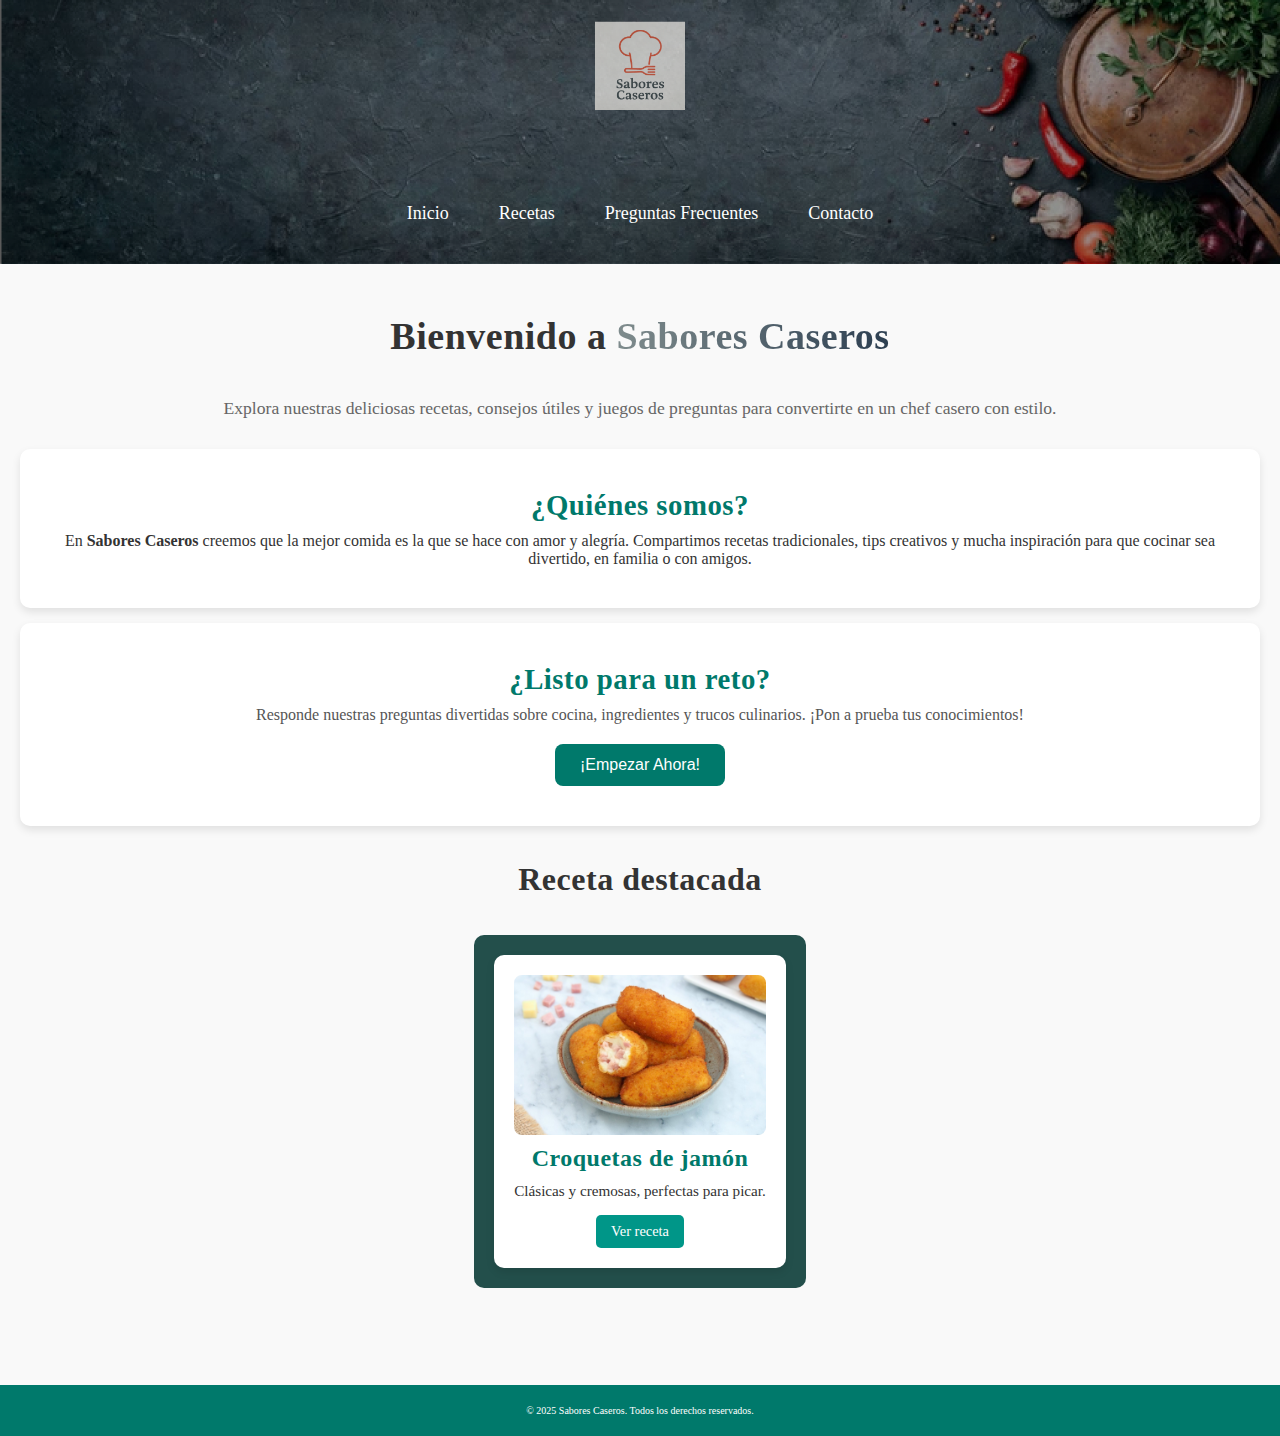
<file: index.html>
<!DOCTYPE html>
<html lang="es-ES" dir="ltr">
<head>
    <meta charset="UTF-8">
    <meta name="viewport" content="width=device-width, initial-scale=1.0">
    <title>Sabores Caseros</title>
    <link rel="icon" href="logo1.png" type="image/png">
    <link rel="apple-touch-icon" href="logo1.png" type="image/png" sizes="180x180">
    <link rel="stylesheet" href="styles.css">
</head>
<body>
    <header>
        <div class="logo">
            <a href="index.html">
                <img src="logo.png" alt="Logo de Sabores Caseros">
            </a>
        </div>
        <h1 id="titulo-logo">Sabores Caseros</h1>
        <nav>
            <ul>
                <li><a href="index.html"> Inicio</a></li>
                <li><a href="recetas.html"> Recetas</a></li>
                <li><a href="preguntas.html"> Preguntas Frecuentes</a></li>
                <li><a href="contacto.html">Contacto</a></li>
            </ul>
        </nav>
    </header>
    
    <main>
            <section class="bienvenida">
              <h2>Bienvenido a <span class="marca">Sabores Caseros</span></h2>
              <p>Explora nuestras deliciosas recetas, consejos útiles y juegos de preguntas para convertirte en un chef casero con estilo.</p>
            </section>
          
            <section class="quienes-somos">
              <h3> ¿Quiénes somos?</h3>
              <div class="contenido">
                <p>
                  En <strong>Sabores Caseros</strong> creemos que la mejor comida es la que se hace con amor y alegría. 
                  Compartimos recetas tradicionales, tips creativos y mucha inspiración para que cocinar sea divertido, en familia o con amigos.
                </p>
              </div>
            </section>
          
            <section class="preguntas-juego">
              <h3> ¿Listo para un reto?</h3>
              <p>Responde nuestras preguntas divertidas sobre cocina, ingredientes y trucos culinarios. ¡Pon a prueba tus conocimientos!</p>
                <button class="jugar-btn" onclick="window.location.href='jugar.html'">¡Empezar Ahora!</button>
            </section>
        
           <section class="recetas-destacadas">
            <h2>Receta destacada</h2>
            <div class="recetas-grid">
                <div class="receta-card">
                    <img src="croquetas.jpeg" alt="Croquetas de jamón">
                    <h3>Croquetas de jamón</h3>
                    <p>Clásicas y cremosas, perfectas para picar.</p>
                    <a href="croquetas.html">Ver receta</a>
                </div>
            </div>
            </section>
         </main>

    <footer>
        <p>&copy; 2025 Sabores Caseros. Todos los derechos reservados.</p>
    </footer>
</body>
</html>
</file>
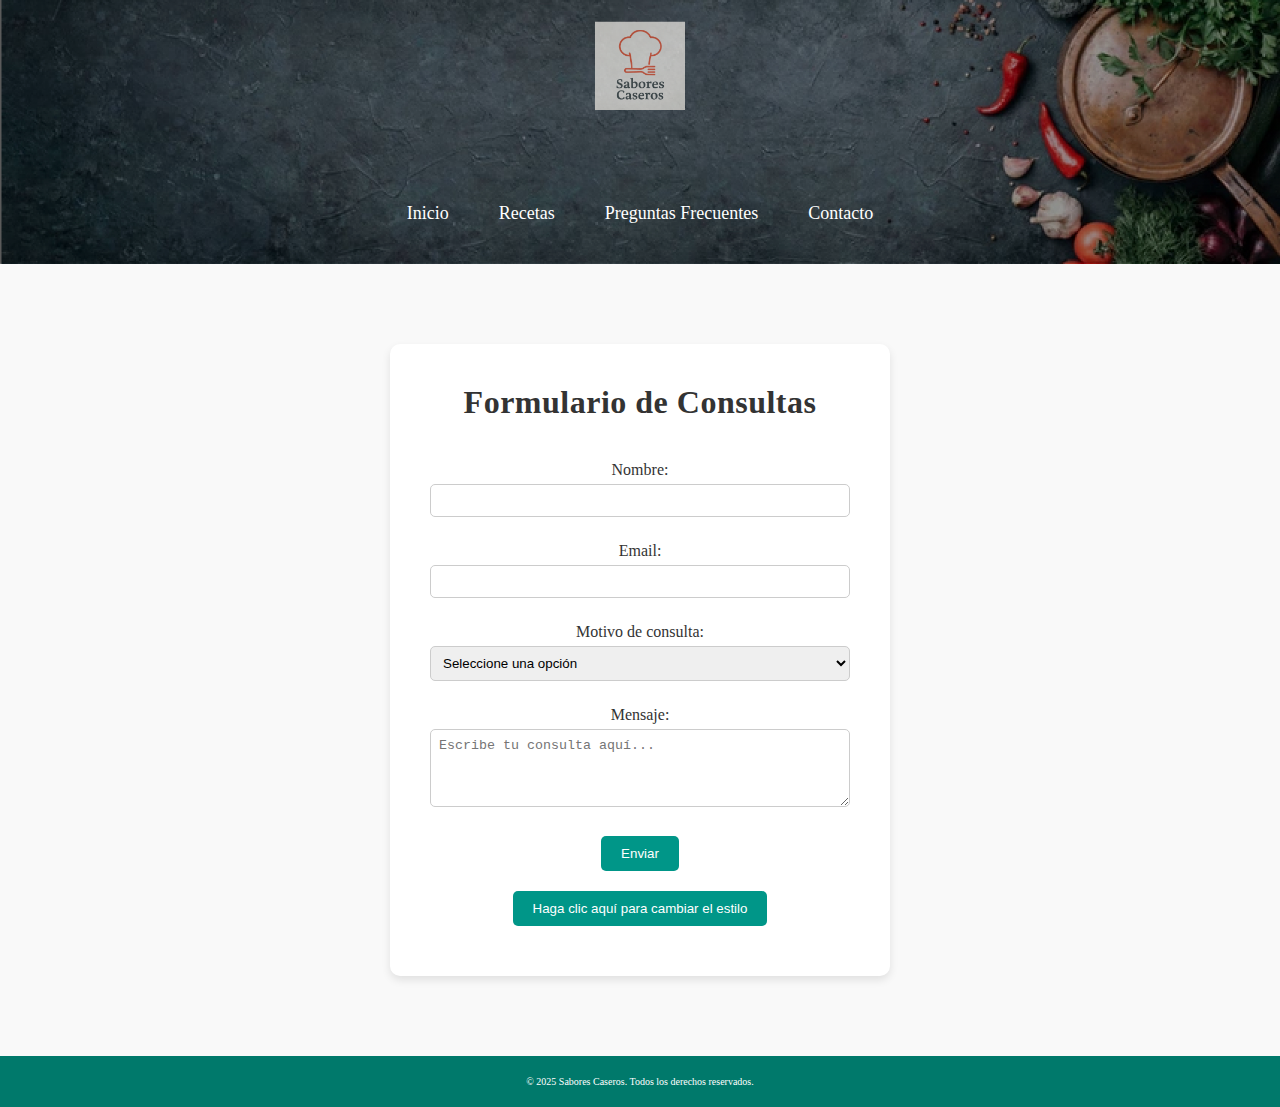
<file: contacto.html>
<!DOCTYPE html>
<html lang="es-ES" dir="ltr">
<head>
    <meta charset="UTF-8">
    <meta name="viewport" content="width=device-width, initial-scale=1.0">
    <title>Sabores Caseros</title>
    <link rel="icon" href="logo1.png" type="image/png">
    <link rel="apple-touch-icon" href="logo1.png" type="image/png" sizes="180x180">
    <link rel="stylesheet" href="styles.css">
</head>
<body>
    <header>
        <div class="logo">
            <a href="index.html">
                <img src="logo.png" alt="Logo de Sabores Caseros">
            </a>
        </div>
        <h1 id="titulo-logo">Sabores Caseros</h1>
        <nav>
            <ul>
                <li><a href="index.html"> Inicio</a></li>
                <li><a href="recetas.html"> Recetas</a></li>
                <li><a href="preguntas.html"> Preguntas Frecuentes</a></li>
                <li><a href="contacto.html">Contacto</a></li>
            </ul>
        </nav>
    </header>

    <main>
            <section class="contacto">
                <h2>Formulario de Consultas</h2>
                <form id="formulario-consulta">
                  <label for="nombre">Nombre:</label>
                  <input type="text" id="nombre" name="nombre">
              
                  <label for="email">Email:</label>
                  <input type="email" id="email" name="email">
              
                  <label for="motivo">Motivo de consulta:</label>
                  
                  <select id="motivo" name="motivo">
                    <option value="">Seleccione una opción</option>
                    <option value="recetas">Consulta sobre recetas</option>
                    <option value="sugerencias">Sugerencias</option>
                    <option value="otros">Otros</option>
                  </select>

                  <label for="mensaje">Mensaje:</label>
                  <textarea id="mensaje" name="mensaje" rows="4" placeholder="Escribe tu consulta aquí..."></textarea>
                  <button type="submit">Enviar</button>
                </form>
                <p id="mensaje-confirmacion" style="display:none; color: green; font-weight: bold;"></p>
                <button onclick="cambiarEstilos()">Haga clic aquí para cambiar el estilo</button>
            </section>
    </main>

    <footer>
        <p>&copy; 2025 Sabores Caseros. Todos los derechos reservados.</p>
    </footer>
    
    <script>
        // Script relacionado con el formulario
        document.getElementById("formulario-consulta").addEventListener("submit", function(e) {
          e.preventDefault(); // Previene el envío real
      
          const nombre = document.getElementById("nombre").value.trim();
          const email = document.getElementById("email").value.trim();
          const motivo = document.getElementById("motivo").value;
          const mensaje = document.getElementById("mensaje").value.trim();

        if (!nombre || !email || !motivo || !mensaje) {
          alert("Por favor, complete todos los campos.");
          return;
        }
      
          // Mostrar mensaje de confirmación
          document.getElementById("mensaje-confirmacion").style.display = "block";
          document.getElementById("mensaje-confirmacion").textContent = "¡Gracias por tu consulta, " + nombre + "!";
          document.getElementById("formulario-consulta").reset();
        });
      
        // Segundo script: cambiar el estilo del body
        function cambiarEstilos() {
          document.body.style.backgroundColor = "#e0f7fa";
          document.body.style.fontFamily = "Comic Sans MS, cursive, sans-serif";
          alert("¡Estilo cambiado con éxito!");
        }
      </script>
</body>
</html>
</file>
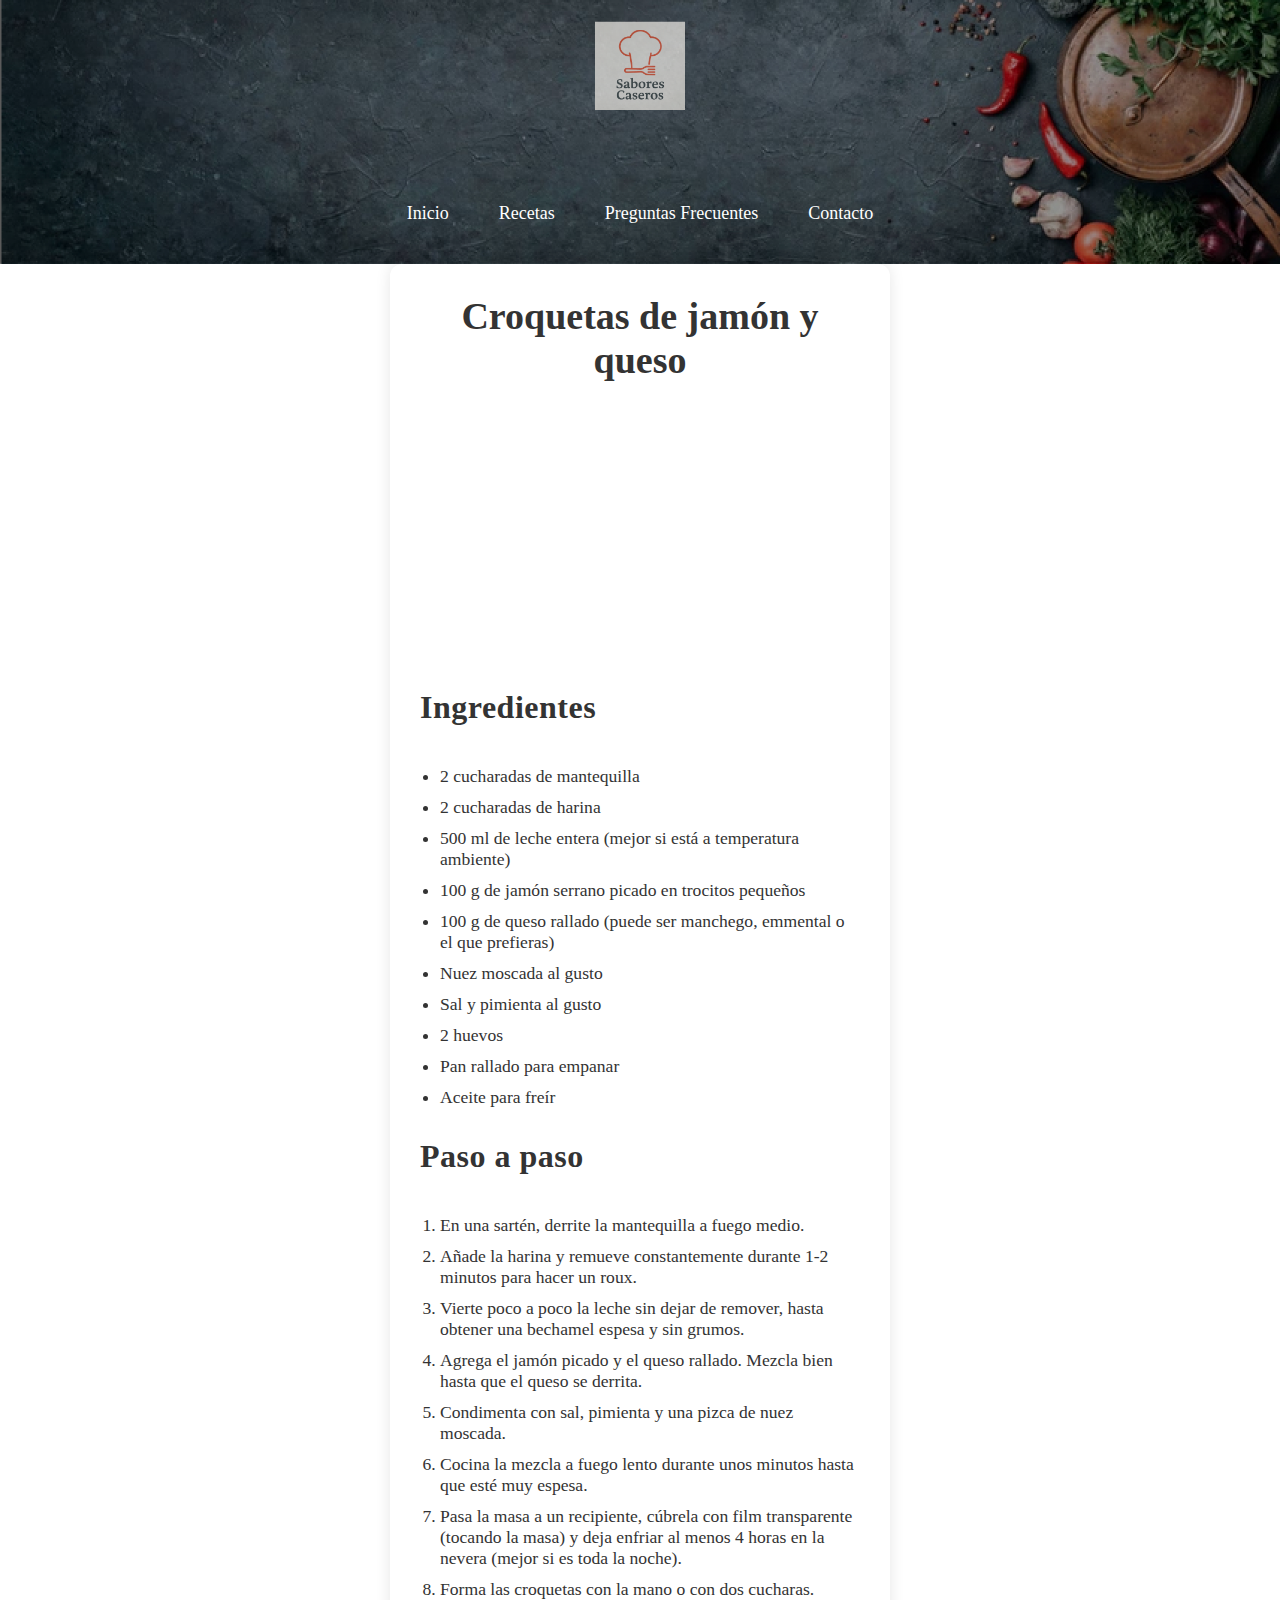
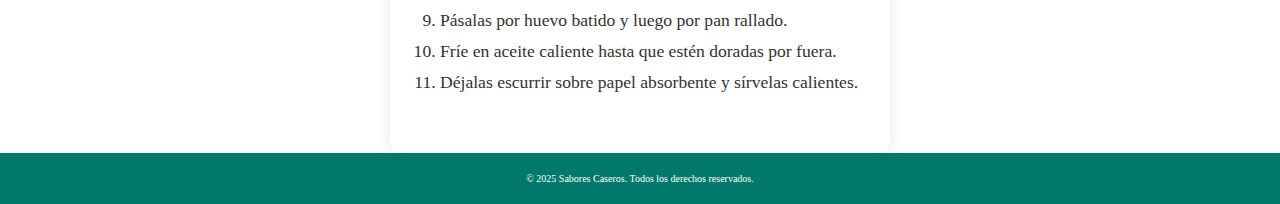
<file: croquetas.html>
<!DOCTYPE html>
<html lang="es-ES" dir="ltr">
<head>
    <meta charset="UTF-8">
    <meta name="viewport" content="width=device-width, initial-scale=1.0">
    <title>Sabores Caseros</title>
    <link rel="icon" href="logo1.png" type="image/png">
    <link rel="apple-touch-icon" href="logo1.png" type="image/png" sizes="180x180">
    <link rel="stylesheet" href="styles.css">
</head>
<body>
    <header>
        <div class="logo">
            <a href="index.html">
                <img src="logo.png" alt="Logo de Sabores Caseros">
            </a>
        </div>
        <h1 id="titulo-logo">Sabores Caseros</h1>
        <nav>
            <ul>
                <li><a href="index.html"> Inicio</a></li>
                <li><a href="recetas.html"> Recetas</a></li>
                <li><a href="preguntas.html"> Preguntas Frecuentes</a></li>
                <li><a href="contacto.html">Contacto</a></li>
            </ul>
        </nav>
    </header>

    <main class="receta">
        <h1>Croquetas de jamón y queso</h1>
    
        <div class="video-container">
            <iframe width="560" height="315" src="https://www.youtube.com/embed/ktv5vseGTSY?si=esi0Y6VRpcENRbVe" title="YouTube video player" 
            allow="accelerometer; autoplay; clipboard-write; encrypted-media; gyroscope; picture-in-picture; web-share" 
            referrerpolicy="strict-origin-when-cross-origin" allowfullscreen></iframe>
        </div>
    
        <section class="ingredientes">
          <h2>Ingredientes</h2>
          <ul>
            <li>2 cucharadas de mantequilla</li>
            <li>2 cucharadas de harina</li>
            <li>500 ml de leche entera (mejor si está a temperatura ambiente)</li>
            <li>100 g de jamón serrano picado en trocitos pequeños</li>
            <li>100 g de queso rallado (puede ser manchego, emmental o el que prefieras)</li>
            <li>Nuez moscada al gusto</li>
            <li>Sal y pimienta al gusto</li>
            <li>2 huevos</li>
            <li>Pan rallado para empanar</li>
            <li>Aceite para freír</li>

          </ul>
        </section>
    
        <section class="pasos">
          <h2>Paso a paso</h2>
          <ol>
            <li>En una sartén, derrite la mantequilla a fuego medio.</li>
            <li>Añade la harina y remueve constantemente durante 1-2 minutos para hacer un roux.</li>
            <li>Vierte poco a poco la leche sin dejar de remover, hasta obtener una bechamel espesa y sin grumos.</li>
            <li>Agrega el jamón picado y el queso rallado. Mezcla bien hasta que el queso se derrita.</li>
            <li>Condimenta con sal, pimienta y una pizca de nuez moscada.</li>
            <li>Cocina la mezcla a fuego lento durante unos minutos hasta que esté muy espesa.</li>
            <li>Pasa la masa a un recipiente, cúbrela con film transparente (tocando la masa) y deja enfriar al menos 4 horas en la nevera (mejor si es toda la noche).</li>
            <li>Forma las croquetas con la mano o con dos cucharas.</li>
            <li>Pásalas por huevo batido y luego por pan rallado.</li>
            <li>Fríe en aceite caliente hasta que estén doradas por fuera.</li>
            <li>Déjalas escurrir sobre papel absorbente y sírvelas calientes.</li>
          </ol>
        </section>
    </main>
    <footer>
        <p>&copy; 2025 Sabores Caseros. Todos los derechos reservados.</p>
    </footer>
</body>
</html>
</file>
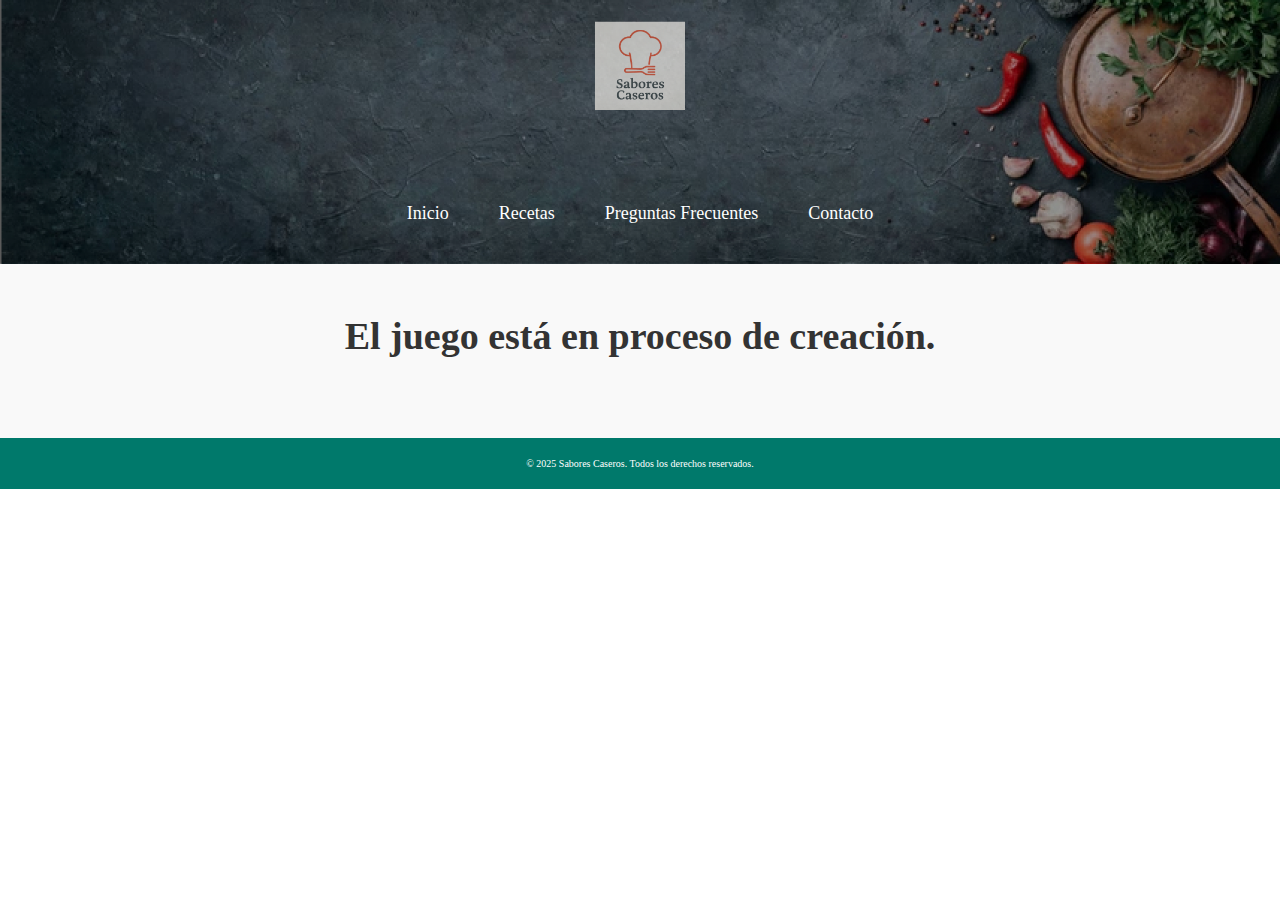
<file: jugar.html>
<!DOCTYPE html>
<html lang="es-ES" dir="ltr">
<head>
    <meta charset="UTF-8">
    <meta name="viewport" content="width=device-width, initial-scale=1.0">
    <title>Sabores Caseros</title>
    <link rel="icon" href="logo1.png" type="image/png">
    <link rel="apple-touch-icon" href="logo1.png" type="image/png" sizes="180x180">
    <link rel="stylesheet" href="styles.css">
</head>
<body>
    <header>
        <div class="logo">
            <a href="index.html">
                <img src="logo.png" alt="Logo de Sabores Caseros">
            </a>
        </div>
        <h1 id="titulo-logo">Sabores Caseros</h1>
        <nav>
            <ul>
                <li><a href="index.html"> Inicio</a></li>
                <li><a href="recetas.html"> Recetas</a></li>
                <li><a href="preguntas.html"> Preguntas Frecuentes</a></li>
                <li><a href="contacto.html">Contacto</a></li>
            </ul>
        </nav>
    </header>
    <main>
        <section>
        <h1>El juego está en proceso de creación.</h1>
        </section>
    </main>
    <footer>
        <p>&copy; 2025 Sabores Caseros. Todos los derechos reservados.</p>
    </footer>
</body>
</html>
</file>
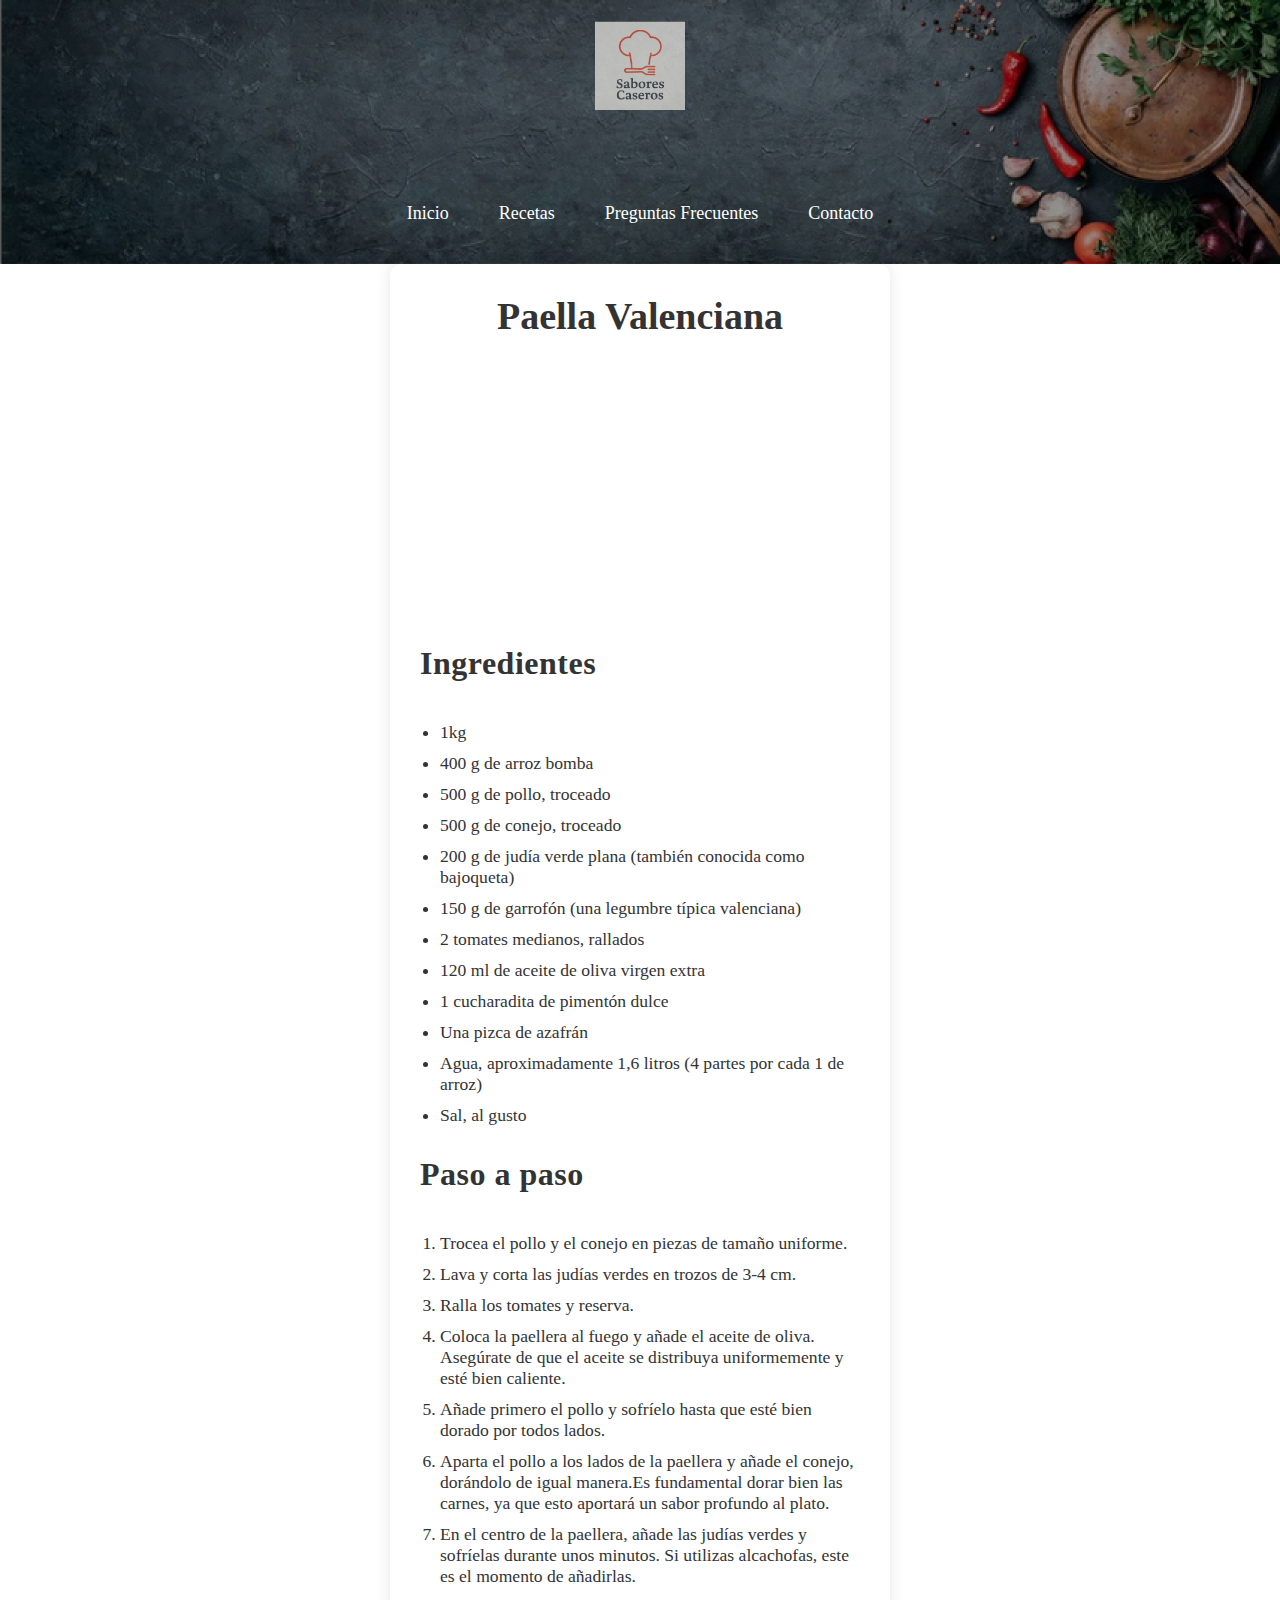
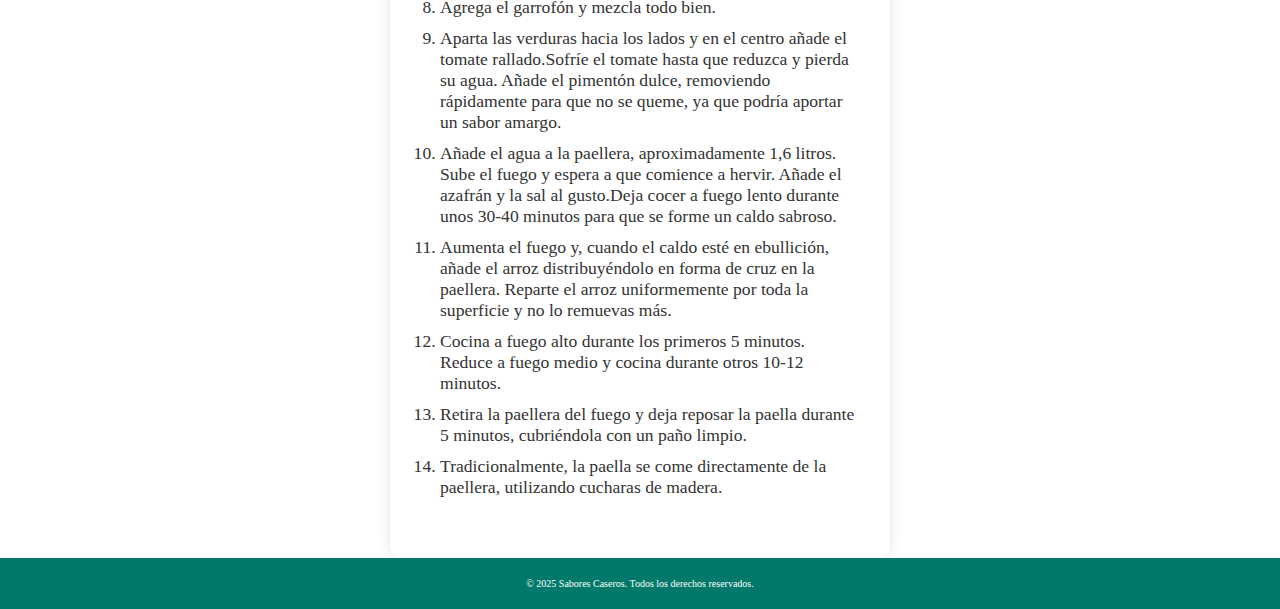
<file: paella.html>
<!DOCTYPE html>
<html lang="es-ES" dir="ltr">
<head>
    <meta charset="UTF-8">
    <meta name="viewport" content="width=device-width, initial-scale=1.0">
    <title>Sabores Caseros</title>
    <link rel="icon" href="logo1.png" type="image/png">
    <link rel="apple-touch-icon" href="logo1.png" type="image/png" sizes="180x180">
    <link rel="stylesheet" href="styles.css">
</head>
<body>
    <header>
        <div class="logo">
            <a href="index.html">
                <img src="logo.png" alt="Logo de Sabores Caseros">
            </a>
        </div>
        <h1 id="titulo-logo">Sabores Caseros</h1>
        <nav>
            <ul>
                <li><a href="index.html"> Inicio</a></li>
                <li><a href="recetas.html"> Recetas</a></li>
                <li><a href="preguntas.html"> Preguntas Frecuentes</a></li>
                <li><a href="contacto.html">Contacto</a></li>
            </ul>
        </nav>
    </header>

    <main class="receta">
        <h1>Paella Valenciana</h1>
    
        <div class="video-container">
            <iframe width="560" height="315" src="https://www.youtube.com/embed/5kQoyeXCxsI?si=_Y9hVwueNOIZW351" title="YouTube video player" 
            allow="accelerometer; autoplay; clipboard-write; encrypted-media; gyroscope; picture-in-picture; web-share" 
            referrerpolicy="strict-origin-when-cross-origin" allowfullscreen>
        </iframe>
        </div>
    
        <section class="ingredientes">
          <h2>Ingredientes</h2>
          <ul>
            <li>1kg</li>
            <li>400 g de arroz bomba​</li>
            <li>500 g de pollo, troceado</li>
            <li>500 g de conejo, troceado</li>
            <li>200 g de judía verde plana (también conocida como bajoqueta)</li>
            <li>150 g de garrofón (una legumbre típica valenciana)​</li>
            <li>2 tomates medianos, rallados</li>
            <li>120 ml de aceite de oliva virgen extra​</li>
            <li>1 cucharadita de pimentón dulce​</li>
            <li>Una pizca de azafrán​</li>
            <li>Agua, aproximadamente 1,6 litros (4 partes por cada 1 de arroz)​</li>
            <li>Sal, al gusto​</li>

          </ul>
        </section>
    
        <section class="pasos">
          <h2>Paso a paso</h2>
          <ol>
            <li>Trocea el pollo y el conejo en piezas de tamaño uniforme.</li>
            <li>Lava y corta las judías verdes en trozos de 3-4 cm.​</li>
            <li>Ralla los tomates y reserva.​</li>
            <li>Coloca la paellera al fuego y añade el aceite de oliva. Asegúrate de que el aceite se distribuya uniformemente y esté bien caliente.​​</li>
            <li>Añade primero el pollo y sofríelo hasta que esté bien dorado por todos lados.​</li>
            <li>Aparta el pollo a los lados de la paellera y añade el conejo, dorándolo de igual manera.Es fundamental dorar bien las carnes, ya que esto aportará un sabor profundo al plato.​​</li>
            <li>En el centro de la paellera, añade las judías verdes y sofríelas durante unos minutos. Si utilizas alcachofas, este es el momento de añadirlas.​​</li>
            <li>Agrega el garrofón y mezcla todo bien.​</li>
            <li>Aparta las verduras hacia los lados y en el centro añade el tomate rallado.​ 
                Sofríe el tomate hasta que reduzca y pierda su agua. Añade el pimentón dulce, removiendo rápidamente para que no se queme, ya que podría aportar un sabor amargo.​​</li>
            <li>Añade el agua a la paellera, aproximadamente 1,6 litros. Sube el fuego y espera a que comience a hervir.​ Añade el azafrán y la sal al gusto.​​ 
                Deja cocer a fuego lento durante unos 30-40 minutos para que se forme un caldo sabroso.​</li>
            <li>Aumenta el fuego y, cuando el caldo esté en ebullición, añade el arroz distribuyéndolo en forma de cruz en la paellera. Reparte el arroz uniformemente por toda la superficie y no lo remuevas más.​​</li>
            <li>Cocina a fuego alto durante los primeros 5 minutos. Reduce a fuego medio y cocina durante otros 10-12 minutos.​</li>
            <li>Retira la paellera del fuego y deja reposar la paella durante 5 minutos, cubriéndola con un paño limpio.​</li>
            <li>Tradicionalmente, la paella se come directamente de la paellera, utilizando cucharas de madera.</li>
          </ol>
        </section>
    </main>
    <footer>
        <p>&copy; 2025 Sabores Caseros. Todos los derechos reservados.</p>
    </footer>
</body>
</html>
</file>
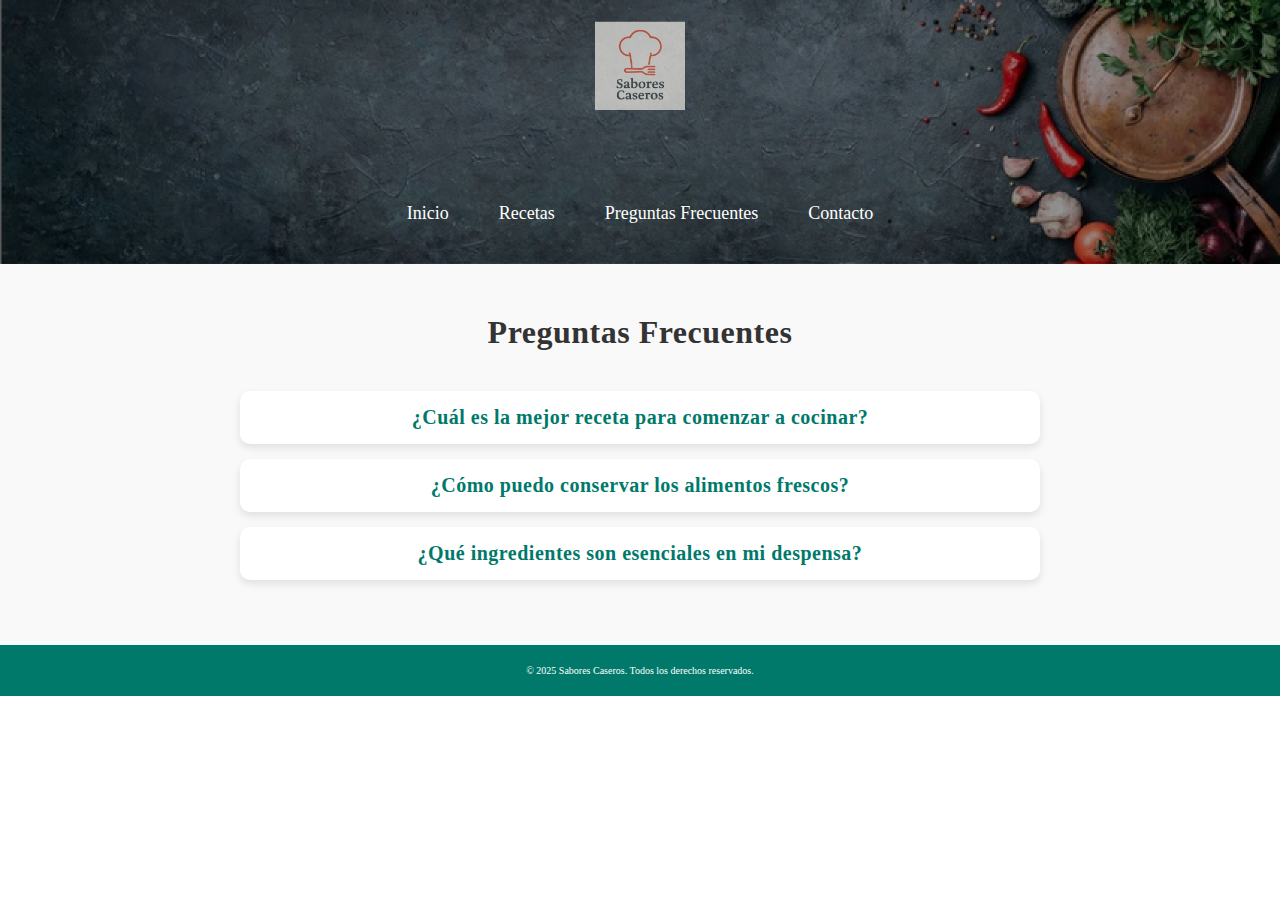
<file: preguntas.html>
<!DOCTYPE html>
<html lang="es-ES" dir="ltr">
<head>
    <meta charset="UTF-8">
    <meta name="viewport" content="width=device-width, initial-scale=1.0">
    <title>Sabores Caseros</title>
    <link rel="icon" href="logo1.png" type="image/png">
    <link rel="apple-touch-icon" href="logo1.png" type="image/png" sizes="180x180">
    <link rel="stylesheet" href="styles.css">
</head>
<body>
    <header>
        <div class="logo">
            <a href="index.html">
                <img src="logo.png" alt="Logo de Sabores Caseros">
            </a>
        </div>
        <h1 id="titulo-logo">Sabores Caseros</h1>
        <nav>
            <ul>
                <li><a href="index.html"> Inicio</a></li>
                <li><a href="recetas.html"> Recetas</a></li>
                <li><a href="preguntas.html"> Preguntas Frecuentes</a></li>
                <li><a href="contacto.html">Contacto</a></li>
            </ul>
        </nav>
    </header>

    <main>
        <h2>Preguntas Frecuentes</h2>
        <div class="faq">
            <div class="faq-item">
                <h3 class="faq-question">¿Cuál es la mejor receta para comenzar a cocinar?</h3>
                <p class="faq-answer">La mejor receta para comenzar es una que sea simple y rápida. Las recetas de pasta o ensaladas son una excelente opción para principiantes.</p>
            </div>
            <div class="faq-item">
                <h3 class="faq-question">¿Cómo puedo conservar los alimentos frescos?</h3>
                <p class="faq-answer">Es importante almacenar los alimentos en un lugar fresco y seco, y utilizar envases herméticos para mantener la frescura.</p>
            </div>
            <div class="faq-item">
                <h3 class="faq-question">¿Qué ingredientes son esenciales en mi despensa?</h3>
                <p class="faq-answer">Los ingredientes esenciales incluyen sal, aceite de oliva, especias, arroz y pasta. Estos son básicos para muchas recetas.</p>
            </div>
            
        </div>
    </main>
    <script>
        document.querySelectorAll('.faq-question').forEach(question => {
            question.addEventListener('click', () => {
                const faqItem = question.parentElement;
                faqItem.classList.toggle('active');
            });
        });
    </script>

    <footer>
        <p>&copy; 2025 Sabores Caseros. Todos los derechos reservados.</p>
    </footer>
</body>
</html>
</file>
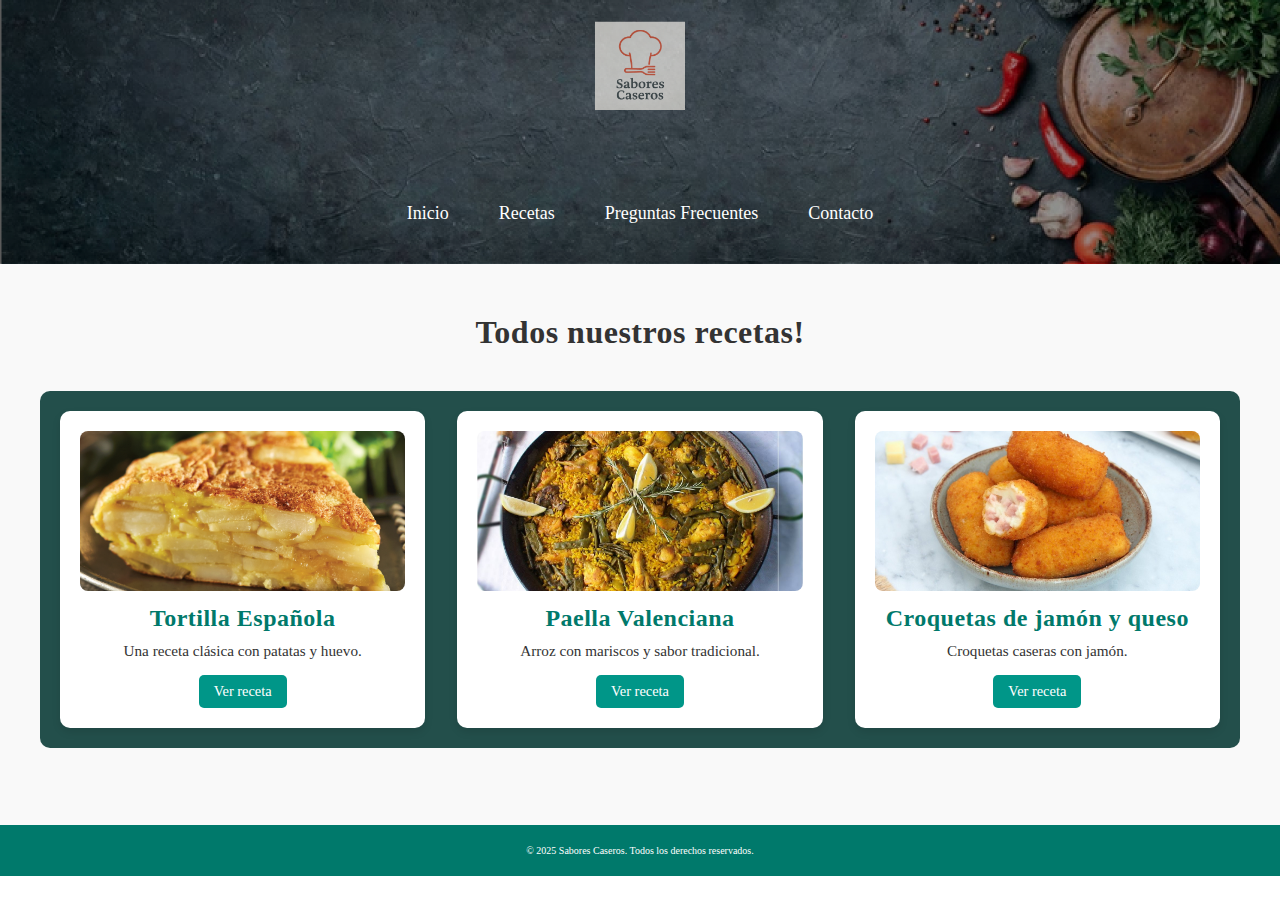
<file: recetas.html>
<!DOCTYPE html>
<html lang="es-ES" dir="ltr">
<head>
    <meta charset="UTF-8">
    <meta name="viewport" content="width=device-width, initial-scale=1.0">
    <title>Sabores Caseros</title>
    <link rel="icon" href="logo1.png" type="image/png">
    <link rel="apple-touch-icon" href="logo1.png" type="image/png" sizes="180x180">
    <link rel="stylesheet" href="styles.css">
</head>
<body>
    <header>
        <div class="logo">
            <a href="index.html">
                <img src="logo.png" alt="Logo de Sabores Caseros">
            </a>
        </div>
        <h1 id="titulo-logo">Sabores Caseros</h1>
        <nav>
            <ul>
                <li><a href="index.html"> Inicio</a></li>
                <li><a href="recetas.html"> Recetas</a></li>
                <li><a href="preguntas.html"> Preguntas Frecuentes</a></li>
                <li><a href="contacto.html">Contacto</a></li>
            </ul>
        </nav>
    </header>
    
    <main>
        <section class="recetas">
            <h2>Todos nuestros recetas!</h2>
            <div class="recetas-grid">
                <div class="receta-card">
                    <img src="tortilla.jpeg" alt="Tortilla Española">
                    <h3>Tortilla Española</h3>
                    <p>Una receta clásica con patatas y huevo.</p>
                    <a href="tortilla.html">Ver receta</a>
                </div>
    
                <div class="receta-card">
                    <img src="paella.jpeg" alt="Paella">
                    <h3>Paella Valenciana</h3>
                    <p>Arroz con mariscos y sabor tradicional.</p>
                    <a href="paella.html">Ver receta</a>
                </div>
                <div class="receta-card">
                    <img src="croquetas.jpeg" alt="Croquetas">
                    <h3>Croquetas de jamón y queso</h3>
                    <p>Croquetas caseras con jamón.</p>
                    <a href="croquetas.html">Ver receta</a>
                </div>
            </div>
        </section>
    </main>
    <footer>
        <p>&copy; 2025 Sabores Caseros. Todos los derechos reservados.</p>
    </footer>
</body>
</html>
</file>
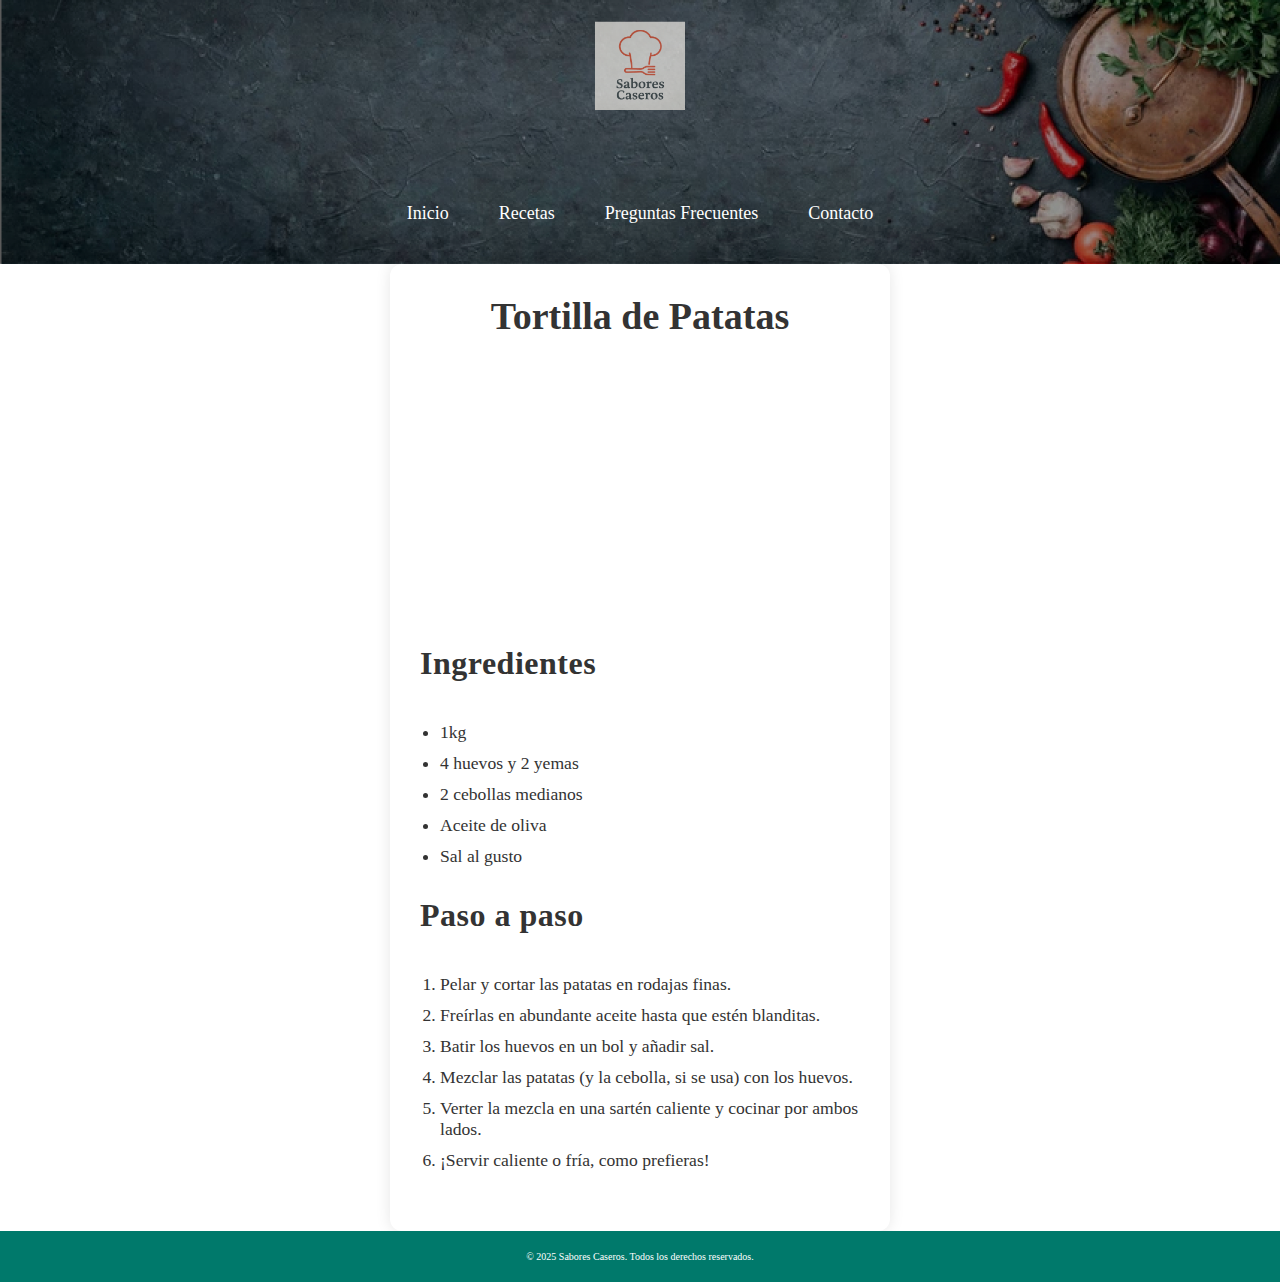
<file: tortilla.html>
<!DOCTYPE html>
<html lang="es-ES" dir="ltr">
<head>
    <meta charset="UTF-8">
    <meta name="viewport" content="width=device-width, initial-scale=1.0">
    <title>Sabores Caseros</title>
    <link rel="icon" href="logo1.png" type="image/png">
    <link rel="apple-touch-icon" href="logo1.png" type="image/png" sizes="180x180">
    <link rel="stylesheet" href="styles.css">
</head>
<body>
    <header>
        <div class="logo">
            <a href="index.html">
                <img src="logo.png" alt="Logo de Sabores Caseros">
            </a>
        </div>
        <h1 id="titulo-logo">Sabores Caseros</h1>
        <nav>
            <ul>
                <li><a href="index.html"> Inicio</a></li>
                <li><a href="recetas.html"> Recetas</a></li>
                <li><a href="preguntas.html"> Preguntas Frecuentes</a></li>
                <li><a href="contacto.html">Contacto</a></li>
            </ul>
        </nav>
    </header>

    <main class="receta">
        <h1>Tortilla de Patatas</h1>
    
        <div class="video-container">
            <iframe width="560" height="315" src="https://www.youtube.com/embed/epbWlp2FyxM?si=-2zHCa--CKnGN_oF" 
            title="YouTube video player" allow="accelerometer; autoplay; clipboard-write; encrypted-media; gyroscope; picture-in-picture; web-share" 
            referrerpolicy="strict-origin-when-cross-origin" allowfullscreen>
        </iframe>
        </div>
    
        <section class="ingredientes">
          <h2>Ingredientes</h2>
          <ul>
            <li>1kg</li>
            <li>4 huevos y 2 yemas</li>
            <li>2 cebollas medianos</li>
            <li>Aceite de oliva</li>
            <li>Sal al gusto</li>
          </ul>
        </section>
    
        <section class="pasos">
          <h2>Paso a paso</h2>
          <ol>
            <li>Pelar y cortar las patatas en rodajas finas.</li>
            <li>Freírlas en abundante aceite hasta que estén blanditas.</li>
            <li>Batir los huevos en un bol y añadir sal.</li>
            <li>Mezclar las patatas (y la cebolla, si se usa) con los huevos.</li>
            <li>Verter la mezcla en una sartén caliente y cocinar por ambos lados.</li>
            <li>¡Servir caliente o fría, como prefieras!</li>
          </ol>
        </section>
    </main>
    <footer>
        <p>&copy; 2025 Sabores Caseros. Todos los derechos reservados.</p>
    </footer>
</body>
</html>
</file>
<file: styles.css>
* {
    margin: 0;
    padding: 0;
    box-sizing: border-box;
    
}
h1{
    font-family: 'Playfair Display', serif;
    font-size: 38px;
    margin-bottom: 30px;
}

h2 {
    font-family: 'Playfair Display', serif;
    font-size: 32px;
    font-weight: 600;
    letter-spacing: 0.5px;
    margin-bottom: 40px;
}

h3 {
    font-family: 'Playfair Display', serif;
    font-size: 24px;
    font-weight: 600;
    letter-spacing: 0.5px;
}

body {
    font-family: 'Georgia', serif;
    font-size: 16px;
    background-color: #fff;
    color: #333
}

main {
    padding: 50px 20px;
    text-align: center;
    background-color: #f9f9f9;
}

#titulo-logo {
    font-size: 30px;
    text-align: center;
    opacity: 0;
    transform: translateY(-20px);
    animation: mover 2s ease-out forwards;
}

@keyframes mover {
    0% {
        opacity: 0;
        transform: translateY(-20px);
    }
    50% {
        opacity: 1;
        transform: translateY(1px);
    }
    75% {
        opacity: 1;
        transform: translateY(-1px);
    }
    100% {
        opacity: 1;
        transform: translateY(0);
    }
}

header {
    display: flex; 
    flex-direction: column; 
    align-items: center; 
    background-image: linear-gradient(rgba(0, 0, 0, 0.4), rgba(0, 0, 0, 0.4)), url('header.png');
    background-repeat: no-repeat;
    background-size: cover;
    background-position: center;
    padding: 20px 10px;
    color: white;
}

header .logo img {
    opacity: 0.7;
    width: 90px; 
    height: 90px; 
    margin-bottom: 5% 
}

nav {
    width: 100%; 
    text-align: center; 
}


nav ul {
    list-style: none;
    display: flex;
    justify-content: center; 
    padding: 20px 0; 
    gap: 20px; 
}

nav ul li a {
    color: white; 
    text-decoration: none;
    font-size: 18px;
    padding: 10px 15px;
    border-radius: 8px;
    transition: background-color 0.3s ease;
}

nav ul li a:hover {
    background-color: #FFC107; /* Hover background color */
    color: black; /* Hover text color */
}

.bienvenida h2{
    font-size: 38px;
}

.bienvenida .marca {
    background: linear-gradient(to right, #7f8c8d, #2c3e50);
    -webkit-background-clip: text;
    -webkit-text-fill-color: transparent;
}


.bienvenida p {
    font-size: 1.1rem;
    text-align: center;
    margin-bottom: 30px;
    color: #666;
}

.quienes-somos, .preguntas-juego {
    background-color: white;
    border-radius: 10px;
    box-shadow: 0 4px 8px rgba(0, 0, 0, 0.1);
    padding: 40px;
    margin: 15px 0;
    transition: transform 0.3s;
}

.quienes-somos:hover, .preguntas-juego:hover {
    transform: scale(1.02);
}

.quienes-somos h3, .preguntas-juego h3 {
    font-size: 1.8rem;
    color: #00796B;
    margin-bottom: 10px;
}

.preguntas-juego p {
    font-size: 1rem;
    color: #555;
    margin-bottom: 20px;
}

.jugar-btn {
    padding: 12px 25px;
    font-size: 1rem;
    background-color: #00796B;
    color: white;
    border: none;
    border-radius: 8px;
    transition: background-color 0.3s, transform 0.2s;
    cursor: pointer;
}

.jugar-btn:hover {
    background-color: #005F56;
    transform: scale(1.05);
}

.recetas-grid {
    display: grid;
    grid-template-columns: repeat(auto-fit, minmax(280px, 1fr));
    gap: 2em;
    margin: 3vh auto;
    max-width: 1200px;
    box-sizing: border-box;
    border:#666;
    background-color: #234f4b;
    padding: 20px;
    border-radius: 10px;
  }

.receta-card {
    background-color: white;
    border-radius: 10px;
    box-shadow: 0 4px 8px rgba(0,0,0,0.1);
    overflow: hidden;
    padding: 20px;
    transition: transform 0.3s;
    max-width: 100%;
    box-sizing: border-box;
}
.receta-card:hover {
    transform: scale(1.05);
}

.receta-card img {
    width: 100%;
    height: 160px;
    object-fit: cover;
    border-radius: 8px;
    margin-bottom: 10px;
}

.receta-card h3, .recetas-destacadas .receta-card h3 {
    color: #00796B;
    margin-bottom: 10px;
}

.receta-card p, .recetas-destacadas .receta-card p {
    font-size: 0.95rem;
    margin-bottom: 15px;
}

.receta-card a {
    display: inline-block;
    background-color: #009688;
    color: white;
    padding: 8px 15px;
    text-decoration: none;
    border-radius: 5px;
    font-size: 0.9rem;
}

.receta-card a:hover {
    background-color: #00796B;
    transform: scale(1.03);
}

.recetas-destacadas {
    display: flex;
    flex-direction: column;
    align-items: center;
    width: 100%;
    box-sizing: border-box;
    padding: 20px;
}

.recetas-destacadas .receta-card {
    width: 100%;
    max-width: 350px; 
    margin: 0 auto;
    display: flex;
    flex-direction: column;
    align-items: center;
}

.recetas-destacadas h2{
    margin-bottom: 10px;
}

.receta {
    max-width: 500px;
    margin: 0 auto;
    background-color: white;
    padding: 30px;
    border-radius: 12px;
    box-shadow: 0 0 15px rgba(0, 0, 0, 0.1);
  }

  .video-container {
    position: relative;
    padding-bottom: 56.25%;
    height: 0;
    margin-bottom: 30px;
  }
  
  .video-container iframe {
    border: none;
    position: absolute;
    top: 0;
    left: 0;
    width: 100%;
    height: 100%;
    border-radius: 10px;
  }
  
  .ingredientes, .pasos {
    text-align: left;
    margin-bottom: 30px;
  }
  
  .ingredientes ul, .pasos ol {
    padding-left: 20px;
  }
  
  .ingredientes li, .pasos li {
    margin-bottom: 10px;
    font-size: 1.1rem;
  }

.faq {
    max-width: 800px; 
    margin: 0 auto; 
}

.faq-item {
    background-color: white;
    border-radius: 10px;
    box-shadow: 0 4px 8px rgba(0, 0, 0, 0.1);
    padding: 15px;
    margin: 15px 0; 
    transition: transform 0.3s;
}

.faq-item:hover {
    transform: scale(1.02); 
}

.faq-question {
    font-size: 20px;
    cursor: pointer; 
    color: #00796B; 
}

.faq-answer {
    display: none;
    margin-top: 10px;
    color: #444;
    transition: all 0.3s ease;
}

.faq-item.active .faq-answer {
    display: block;
}

.contacto {
    background-color: #ffffff;
    padding: 40px;
    border-radius: 10px;
    margin: 30px auto;
    max-width: 500px;
    box-shadow: 0 4px 8px rgba(0,0,0,0.1);
  }
  
  .contacto label {
    display: block;
    margin-top: 10px;
  }
  
  .contacto input,
  .contacto select, .contacto textarea {
    width: 100%;
    padding: 8px;
    margin-top: 5px;
    margin-bottom: 15px;
    border-radius: 5px;
    border: 1px solid #ccc;
  }
  .contacto textarea {
    resize: vertical; 
}
  
  .contacto button {
    padding: 10px 20px;
    background-color: #009688;
    color: white;
    border: none;
    border-radius: 5px;
    cursor: pointer;
    margin: 10px;
  }
  
footer {
    background-color: #00796B;
    color: white;
    text-align: center;
    padding: 20px;
    width: 100%;
    
}

footer p {
    font-size: 10px;
}


/* Responsive Design */
@media (max-width: 768px) {
    header {
        flex-direction: column; 
        text-align: center; 
        padding: 15px; 
    }

    #titulo-logo{
    margin-bottom: 1%;    
    }

    nav ul {
        flex-direction: column; 
        padding: 10px; 
    }

    nav ul li a {
        font-size: 1rem; 
    }

    main {
        padding: 40px 10px; 
    }

    main h2, .quienes-somos h3,
    .preguntas-juego h3  {
        font-size: 1.5rem; 
    }

    .quienes-somos,
    .preguntas-juego {
        padding: 15px; 
    }

    .jugar-btn {
        padding: 10px 20px; 
        font-size: 0.9rem; 
    }
    .recetas-grid {
        grid-template-columns: 1fr; 
        padding: 10px;
        background-color: transparent;
    }

    .receta-card {
        width: 100%; 
        margin: 0 auto;
    }

    footer {
        font-size: 0.8em; 
    }
}
</file>
